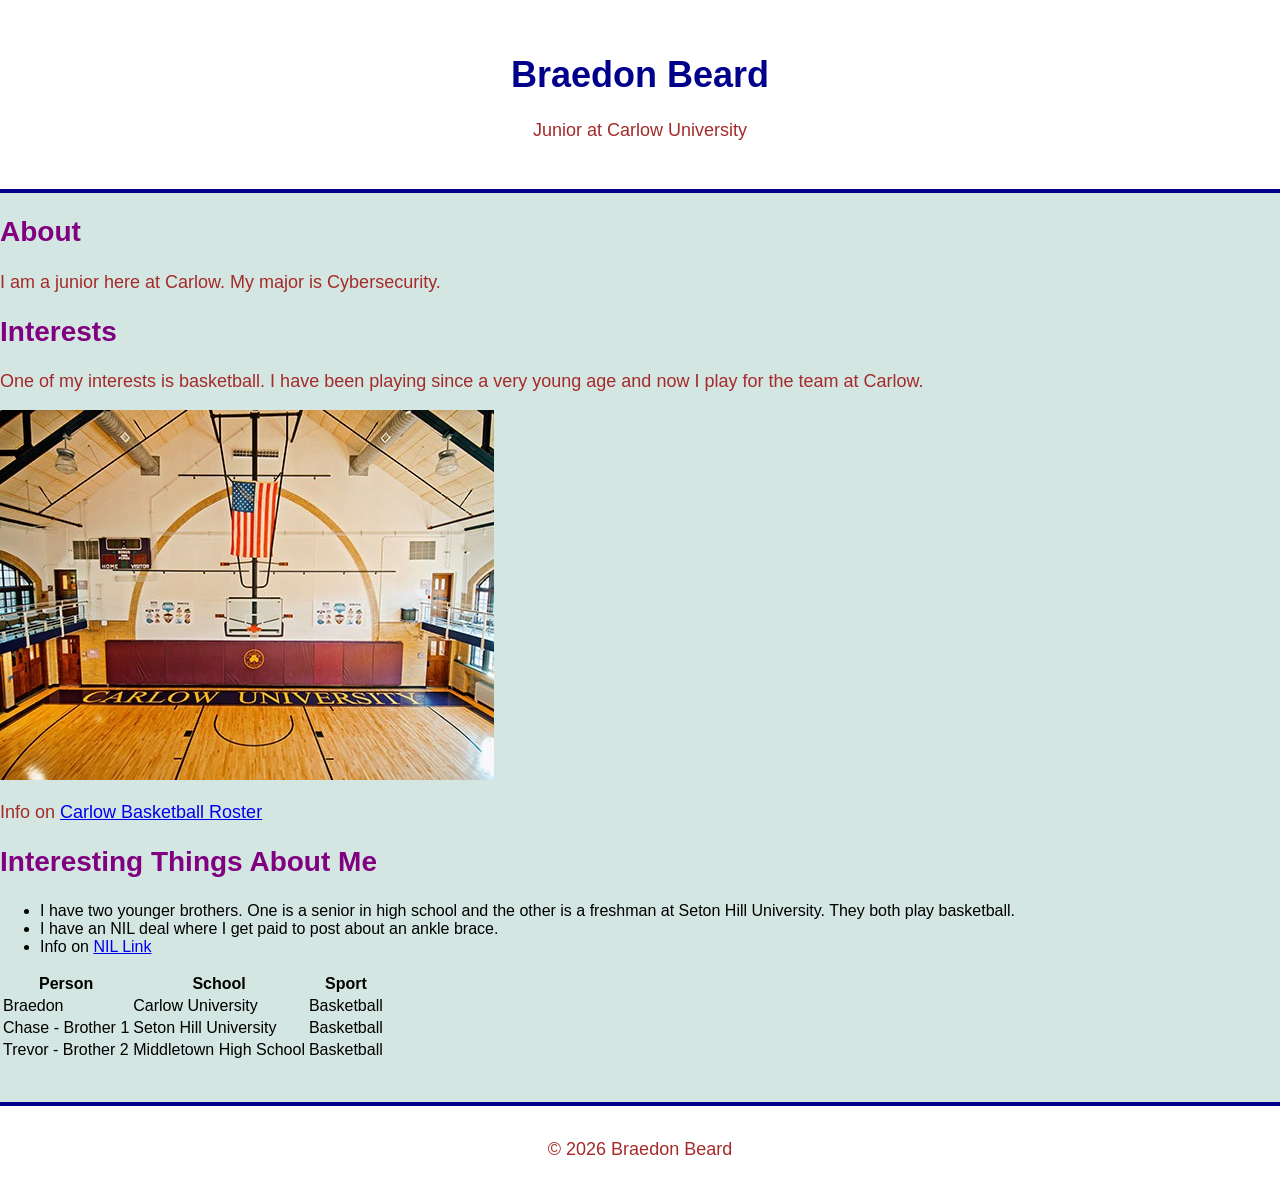
<file: Index.html>
<!DOCTYPE html>
<html lang="en">
	<head>
		<title>About Me</title>
		<link rel="stylesheet" href="style.css">
	</head>
	<body>
		<header>
			<h1 id="name">Braedon Beard</h1>
			<p>Junior at Carlow University</p>
		</header>

		<section>
			<h2>About</h2>
			<p>I am a junior here at Carlow. My major is Cybersecurity.</p>
		</section>

		<section class="interests">
			<h2>Interests</h2>
			<p>One of my interests is basketball. I have been playing since a very young age and now I play for the team at Carlow.</p>
			<img src="basketball.jpg" alt="Carlow University basketball gym">
			<p>Info on <a href="https://athletics.carlow.edu/sports/mbkb/2026-27/bios/beard_braedon_w535">Carlow Basketball Roster</a></p>
		</section>

		<section>
			<h2>Interesting Things About Me</h2>
			<ul>
				<li>I have two younger brothers. One is a senior in high school and the other is a freshman at Seton Hill University. They both play basketball.</li>
				<li>I have an NIL deal where I get paid to post about an ankle brace.</li>
				<li>Info on <a href="https://www.ultraankle.com/braedon-beard/">NIL Link</a></li>
			</ul>

			<table>
				<thead>
					<tr>
						<th>Person</th>
						<th>School</th>
						<th>Sport</th>
					</tr>
				</thead>
				<tbody>
					<tr>
						<td>Braedon</td>
						<td>Carlow University</td>
						<td>Basketball</td>
					</tr>
					<tr>
						<td>Chase - Brother 1</td>
						<td>Seton Hill University</td>
						<td>Basketball</td>
					</tr>
					<tr>
						<td>Trevor - Brother 2</td>
						<td>Middletown High School</td>
						<td>Basketball</td>
					</tr>
				</tbody>
			</table>
		</section>

		<footer>
			<p>&copy; 2026 Braedon Beard</p>
		</footer>
	</body>
</html>
</file>
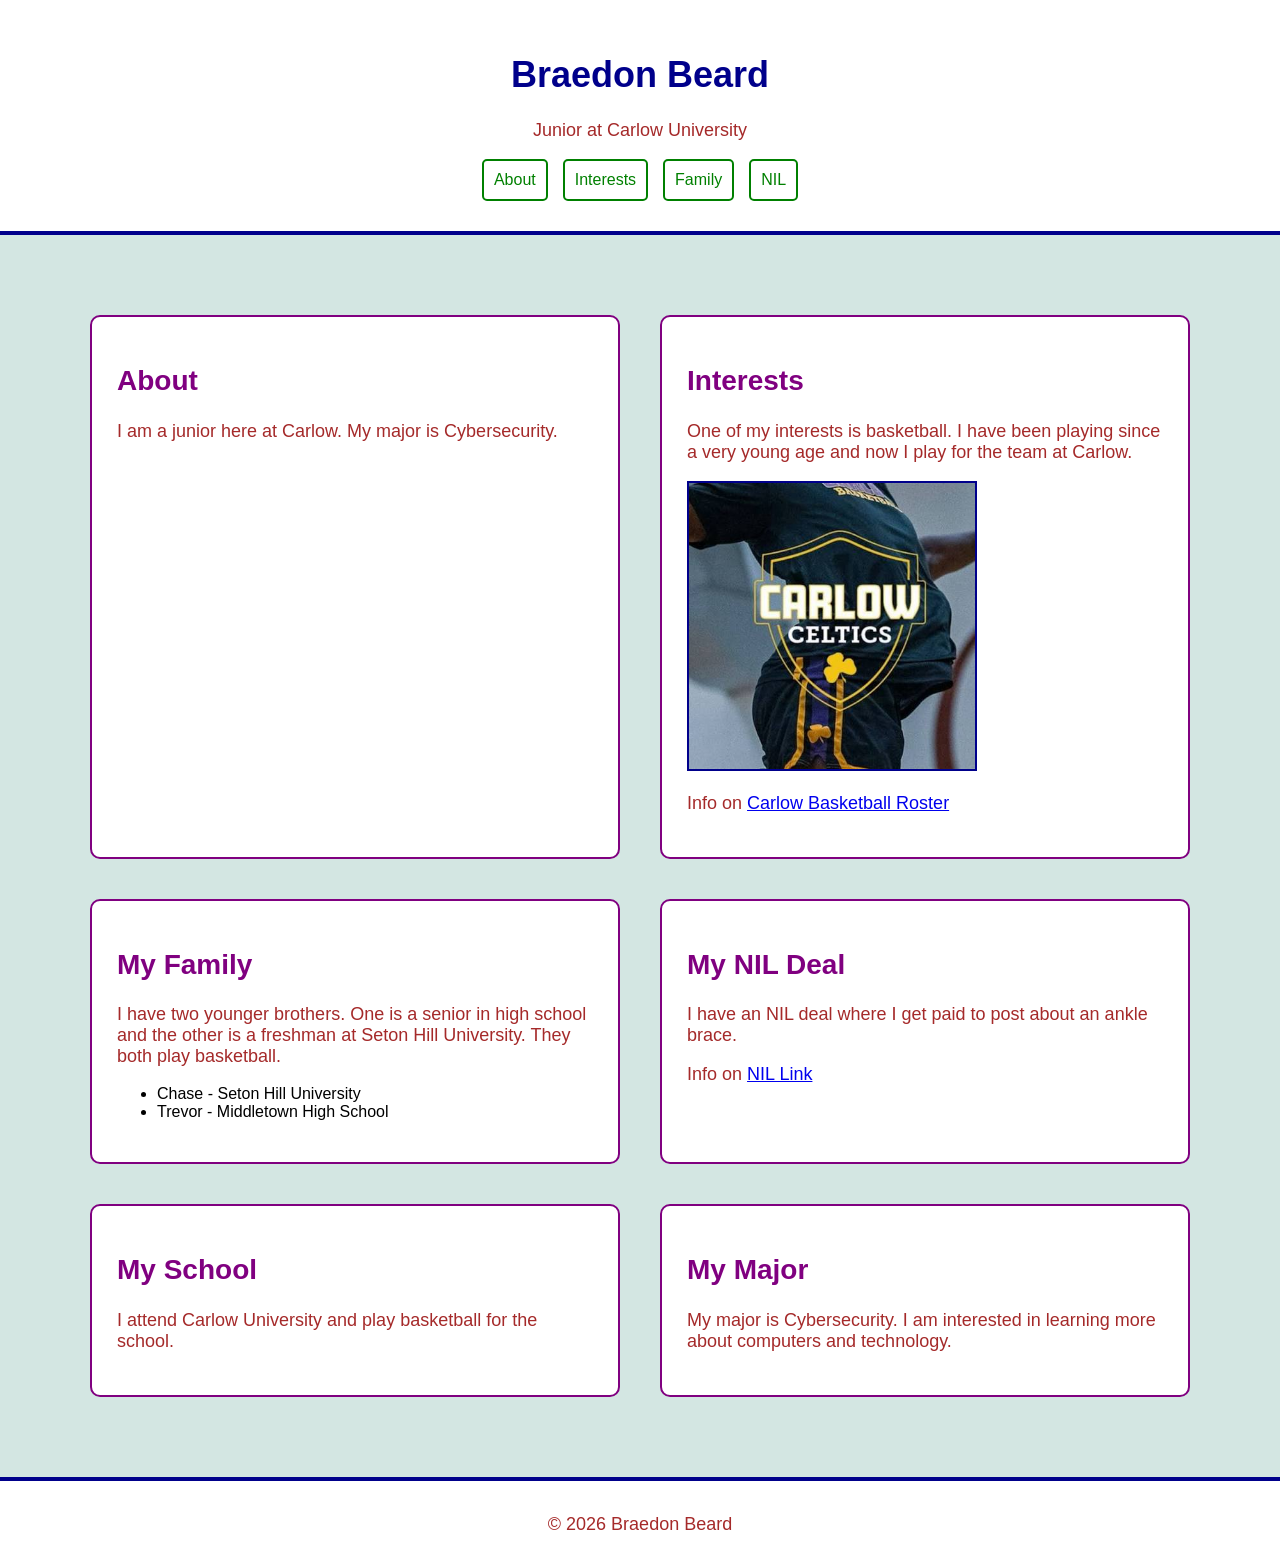
<file: index.html>
<!DOCTYPE html>
<html lang="en">
	<head>
		<title>About Me</title>
		<link rel="stylesheet" href="style.css">
	</head>

	<body>

		<header>
			<h1 id="name">Braedon Beard</h1>
			<p>Junior at Carlow University</p>

			<nav>
				<a href="#about">About</a>
				<a href="#interests">Interests</a>
				<a href="#family">Family</a>
				<a href="#nil">NIL</a>
			</nav>
		</header>

		<main>

			<section class="container">

				<div class="item" id="about">
					<h2>About</h2>
					<p>I am a junior here at Carlow. My major is Cybersecurity.</p>
				</div>

				<div class="item" id="interests">
					<h2>Interests</h2>
					<p>
						One of my interests is basketball. I have been playing
						since a very young age and now I play for the team at Carlow.
					</p>

					<img
						src="basketball.jpg"
						srcset="basketball-small.jpg 600w,
								basketball.jpg 1200w"
						sizes="(max-width: 600px) 90vw,
							   (max-width: 1024px) 45vw,
							   30vw"
						alt="Carlow University basketball gym">

					<p>
						Info on
						<a href="https://athletics.carlow.edu/sports/mbkb/2026-27/bios/beard_braedon_w535">
							Carlow Basketball Roster
						</a>
					</p>
				</div>

				<div class="item" id="family">
					<h2>My Family</h2>
					<p>
						I have two younger brothers. One is a senior in high
						school and the other is a freshman at Seton Hill University.
						They both play basketball.
					</p>

					<ul>
						<li>Chase - Seton Hill University</li>
						<li>Trevor - Middletown High School</li>
					</ul>
				</div>

				<div class="item" id="nil">
					<h2>My NIL Deal</h2>
					<p>
						I have an NIL deal where I get paid to post about an
						ankle brace.
					</p>

					<p>
						Info on
						<a href="https://www.ultraankle.com/braedon-beard/">
							NIL Link
						</a>
					</p>
				</div>

				<div class="item">
					<h2>My School</h2>
					<p>
						I attend Carlow University and play basketball for
						the school.
					</p>
				</div>

				<div class="item">
					<h2>My Major</h2>
					<p>
						My major is Cybersecurity. I am interested in learning
						more about computers and technology.
					</p>
				</div>

			</section>

		</main>

		<footer>
			<p>&copy; 2026 Braedon Beard</p>
		</footer>

	</body>
</html>
</file>
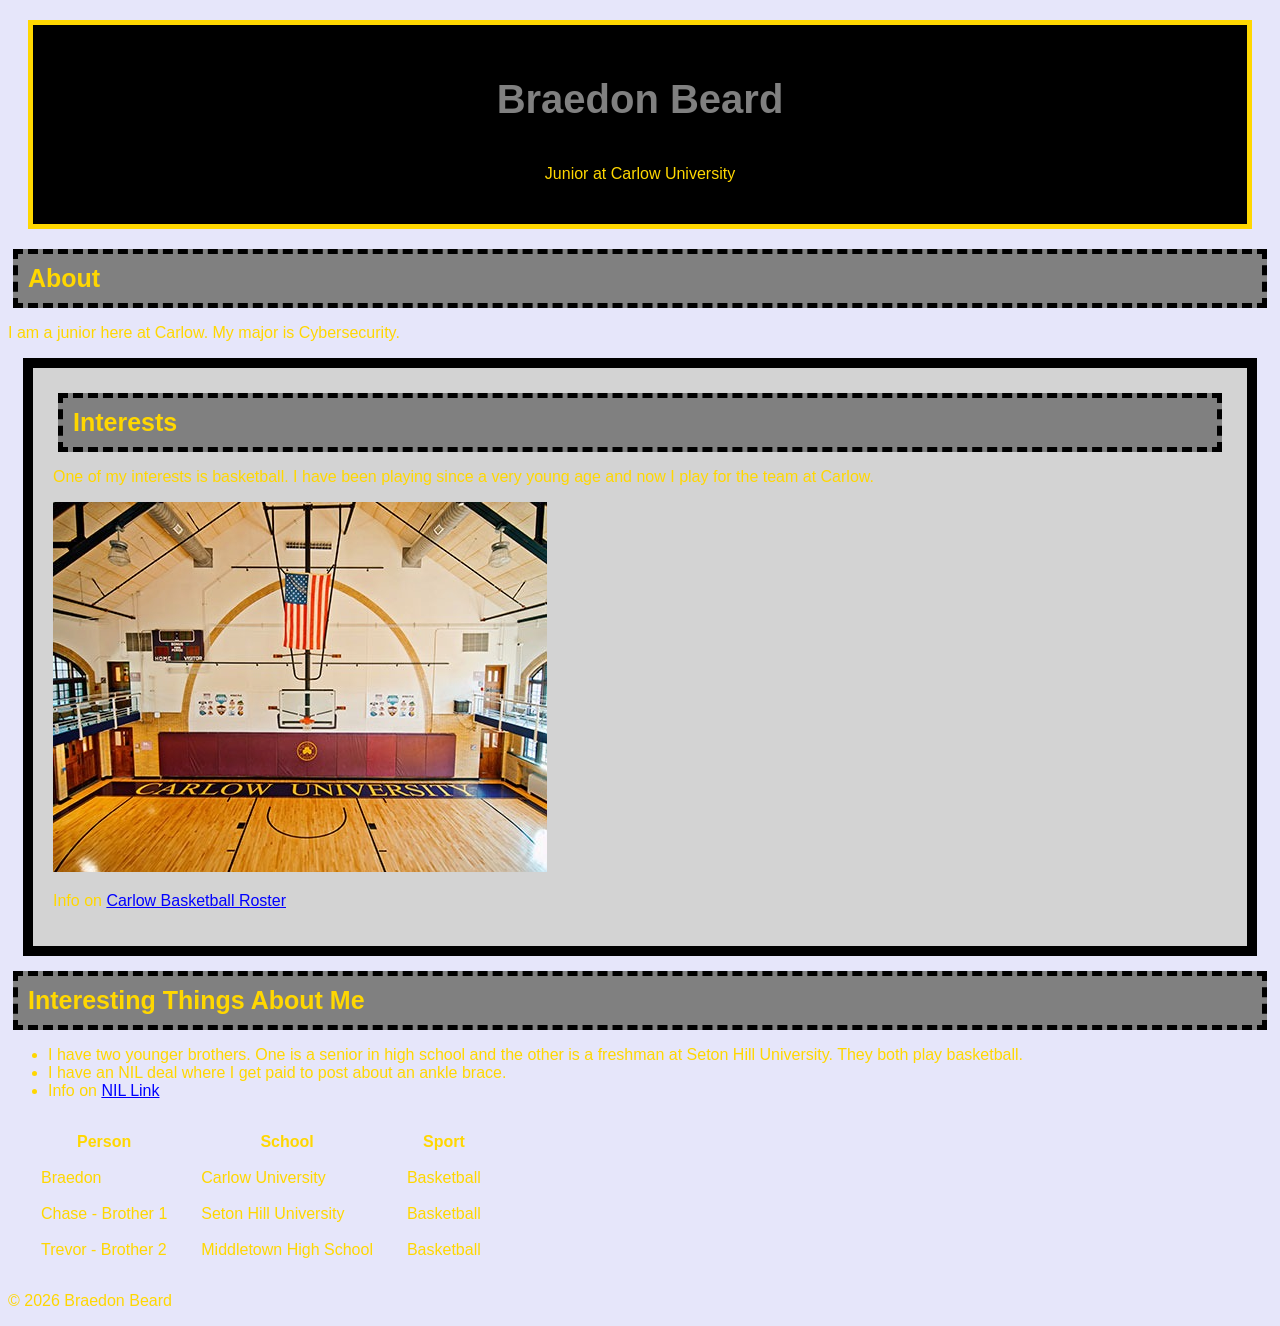
<file: homework2/index.html>
<!DOCTYPE html>
<html lang="en">
	<head>
		<title>About Me</title>
		<link rel="stylesheet" href="style.css">
	</head>
	<body>
		<header id="header">
			<h1>Braedon Beard</h1>
			<p>Junior at Carlow University</p>
		</header>

		<section>
			<h2>About</h2>
			<p>I am a junior here at Carlow. My major is Cybersecurity.</p>
		</section>

		<section class="highlight">
			<h2>Interests</h2>
			<p>One of my interests is basketball. I have been playing since a very young age and now I play for the team at Carlow.</p>
			<img src="basketball.jpg" alt="Carlow University basketball gym">
			<p>Info on <a href="https://athletics.carlow.edu/sports/mbkb/2026-27/bios/beard_braedon_w535">Carlow Basketball Roster</a></p>
		</section>

		<section>
			<h2>Interesting Things About Me</h2>
			<ul>
				<li>I have two younger brothers. One is a senior in high school and the other is a freshman at Seton Hill University. They both play basketball.</li>
				<li>I have an NIL deal where I get paid to post about an ankle brace.</li>
				<li>Info on <a href="https://www.ultraankle.com/braedon-beard/">NIL Link</a></li>
			</ul>

			<table style="border-collapse: separate; border-spacing: 32px 16px;">
				<thead>
					<tr>
						<th>Person</th>
						<th>School</th>
						<th>Sport</th>
					</tr>
				</thead>
				<tbody>
					<tr>
						<td>Braedon</td>
						<td>Carlow University</td>
						<td>Basketball</td>
					</tr>
					<tr>
						<td>Chase - Brother 1</td>
						<td>Seton Hill University</td>
						<td>Basketball</td>
					</tr>
					<tr>
						<td>Trevor - Brother 2</td>
						<td>Middletown High School</td>
						<td>Basketball</td>
					</tr>
				</tbody>
			</table>
		</section>
		<footer>
			<p>&copy; 2026 Braedon Beard</p>
		</footer>
	</body>
</html>
</file>
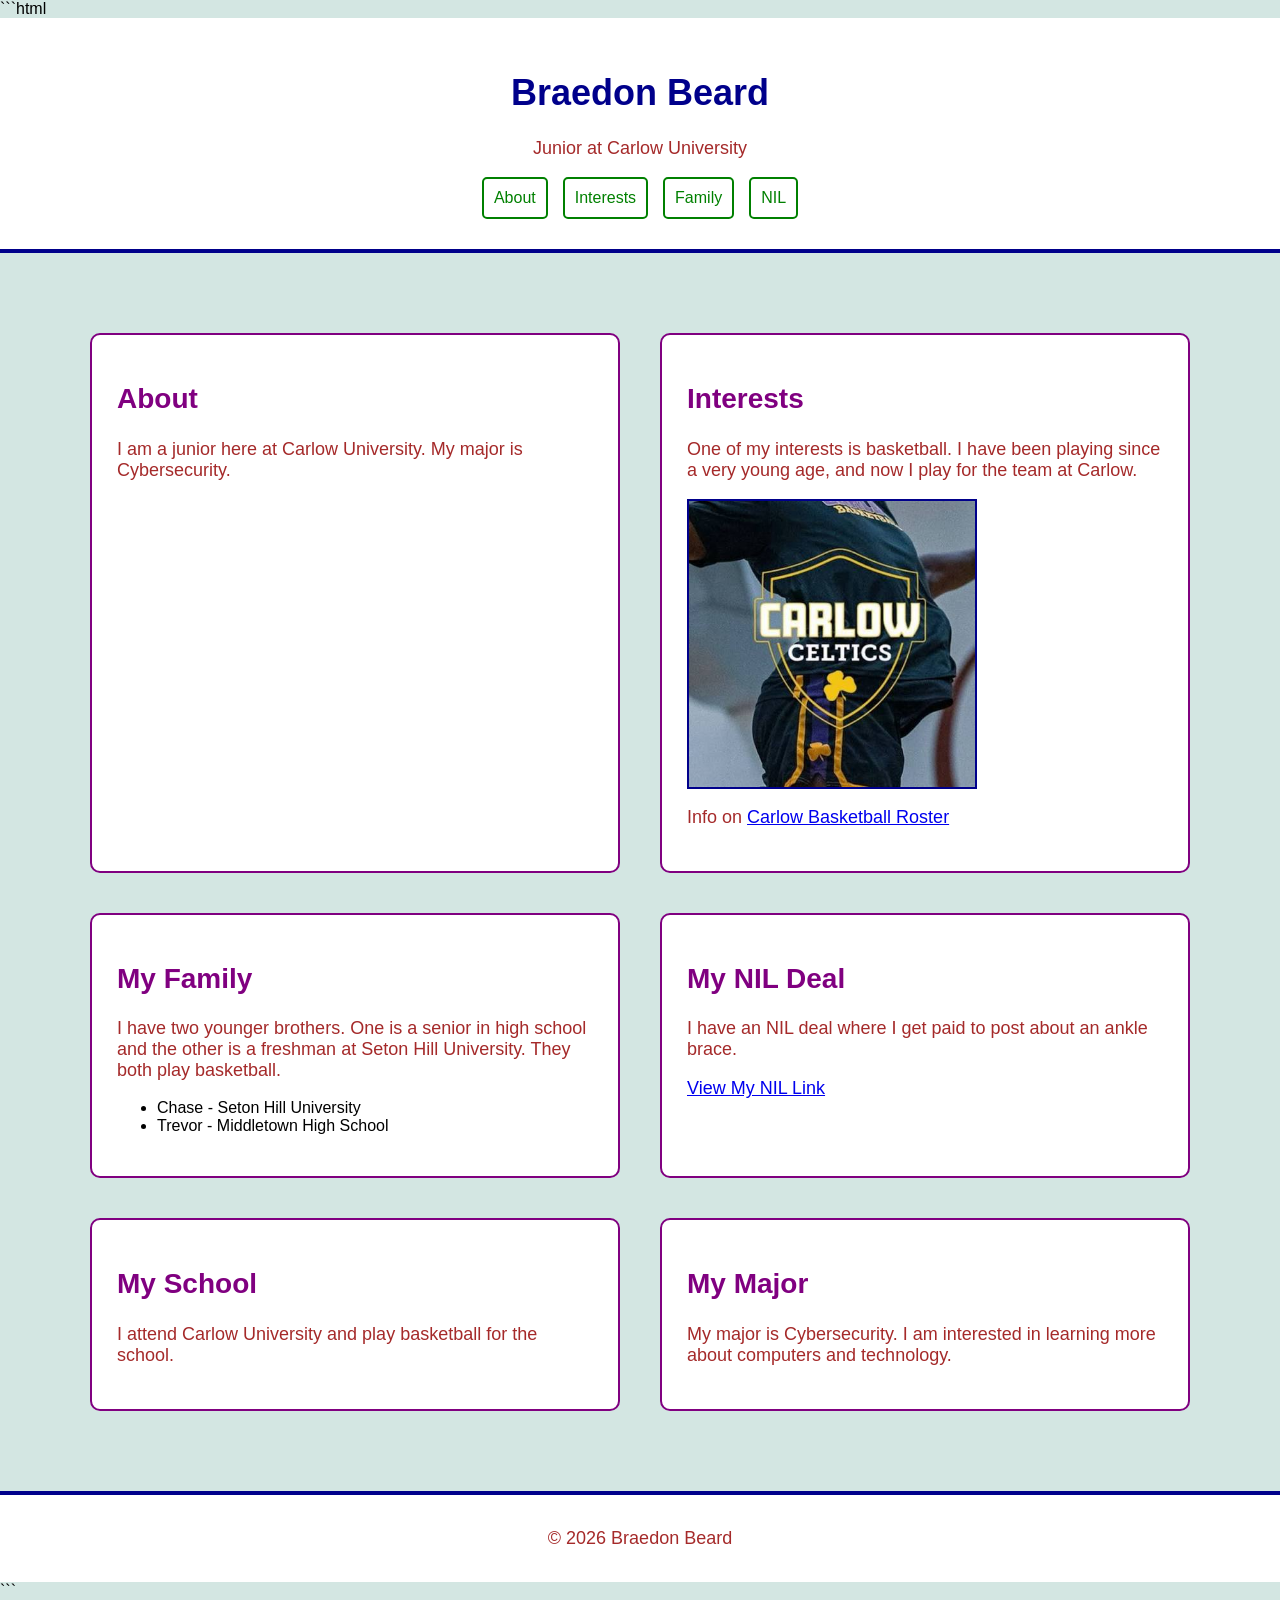
<file: homework4/index.html>
```html
<!DOCTYPE html>
<html lang="en">
<head>
    <meta charset="UTF-8">
    <meta name="viewport" content="width=device-width, initial-scale=1.0">
    <title>About Me</title>
    <link rel="stylesheet" href="style.css">
</head>

<body>

    <header>
        <h1 id="name">Braedon Beard</h1>
        <p>Junior at Carlow University</p>

        <nav>
            <a href="#about">About</a>
            <a href="#interests">Interests</a>
            <a href="#family">Family</a>
            <a href="#nil">NIL</a>
        </nav>
    </header>

    <main>
        <section class="container">

            <div class="item" id="about">
                <h2>About</h2>
                <p>
                    I am a junior here at Carlow University.
                    My major is Cybersecurity.
                </p>
            </div>

            <div class="item" id="interests">
                <h2>Interests</h2>
                <p>
                    One of my interests is basketball. I have been
                    playing since a very young age, and now I play
                    for the team at Carlow.
                </p>

                <img
                    src="basketball.jpg"
                    srcset="basketball-small.jpg 600w,
                            basketball.jpg 1200w"
                    sizes="(max-width: 600px) 90vw,
                           (max-width: 1024px) 45vw,
                           30vw"
                    alt="Carlow University basketball"
                    style="max-width: 100%; height: auto;">

                <p>
                    Info on
                    <a href="https://athletics.carlow.edu/sports/mbkb/2026-27/bios/beard_braedon_w535">
                        Carlow Basketball Roster
                    </a>
                </p>
            </div>

            <div class="item" id="family">
                <h2>My Family</h2>
                <p>
                    I have two younger brothers. One is a senior
                    in high school and the other is a freshman at
                    Seton Hill University. They both play basketball.
                </p>

                <ul>
                    <li>Chase - Seton Hill University</li>
                    <li>Trevor - Middletown High School</li>
                </ul>
            </div>

            <div class="item" id="nil">
                <h2>My NIL Deal</h2>
                <p>
                    I have an NIL deal where I get paid to post
                    about an ankle brace.
                </p>

                <p>
                    <a href="https://www.ultraankle.com/braedon-beard/">
                        View My NIL Link
                    </a>
                </p>
            </div>

            <div class="item">
                <h2>My School</h2>
                <p>
                    I attend Carlow University and play basketball
                    for the school.
                </p>
            </div>

            <div class="item">
                <h2>My Major</h2>
                <p>
                    My major is Cybersecurity. I am interested
                    in learning more about computers and technology.
                </p>
            </div>

        </section>
    </main>

    <footer>
        <p>&copy; 2026 Braedon Beard</p>
    </footer>

</body>
</html>
```
</file>
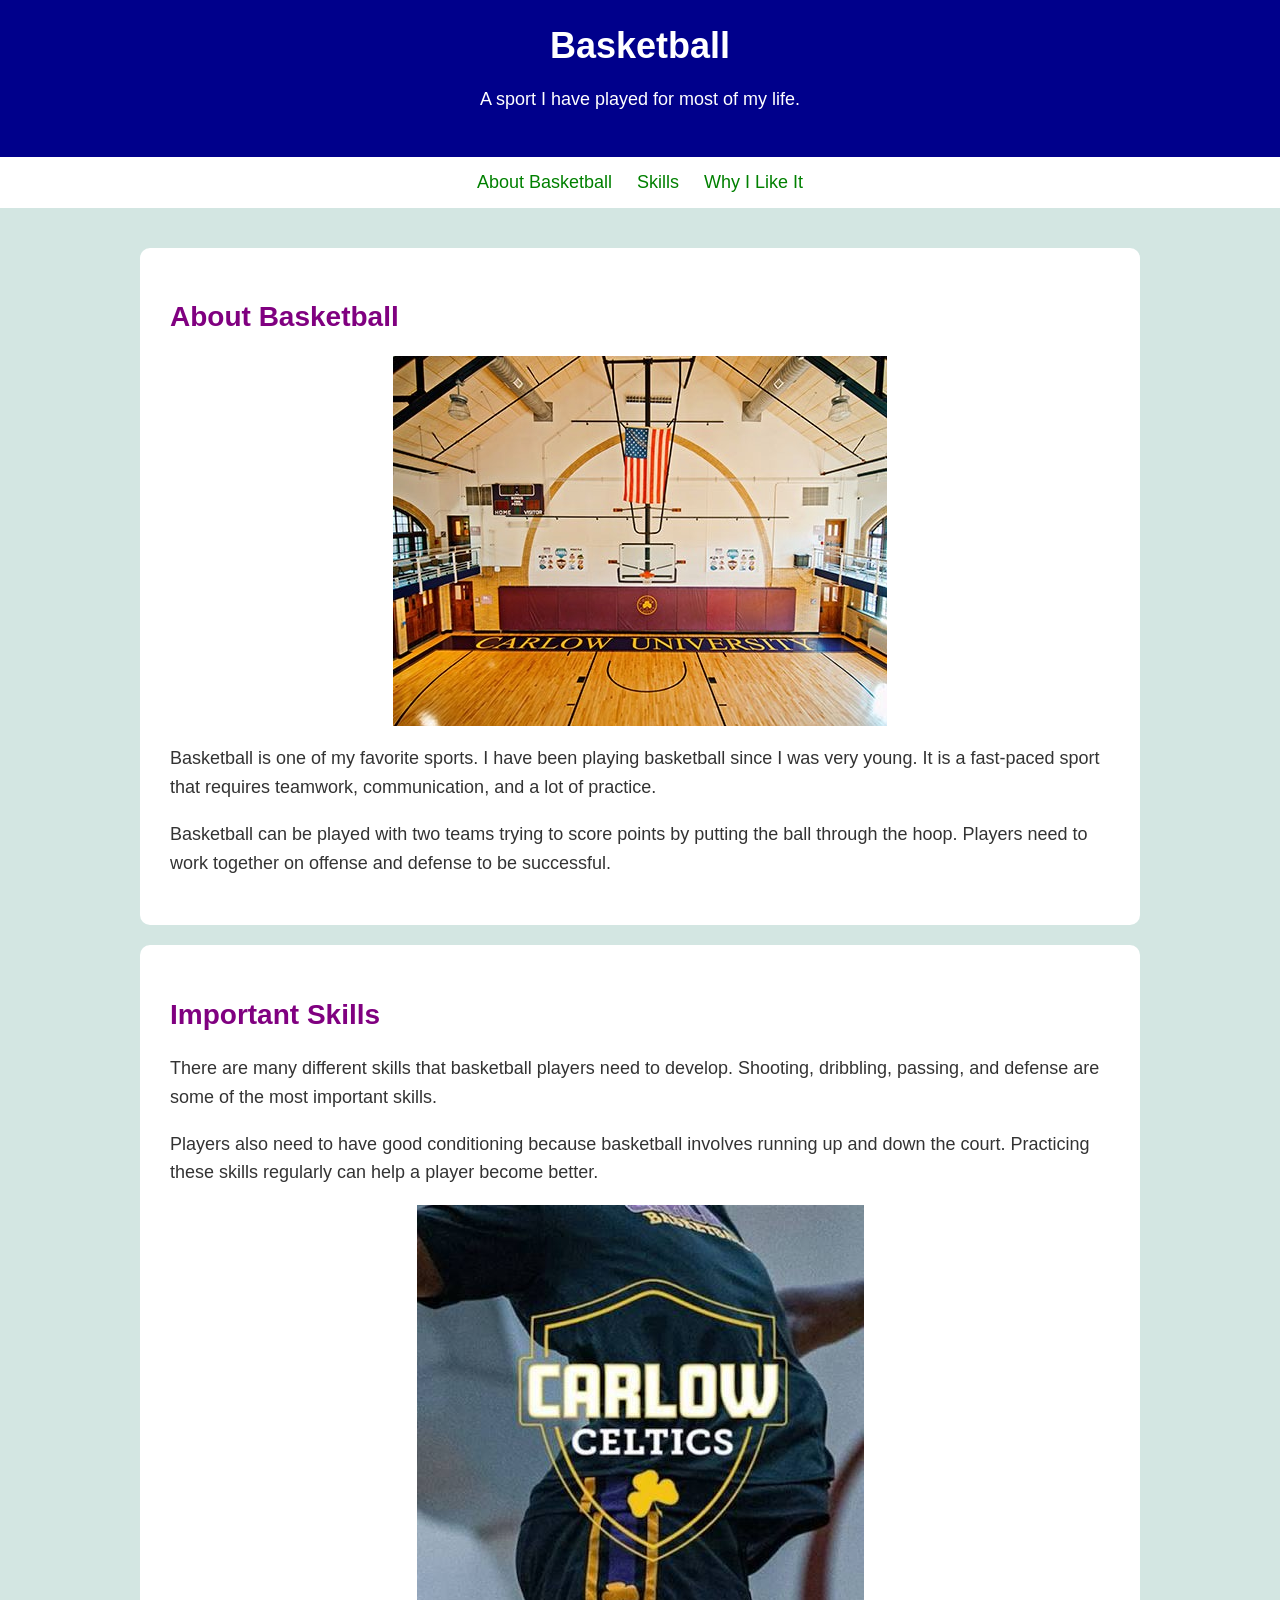
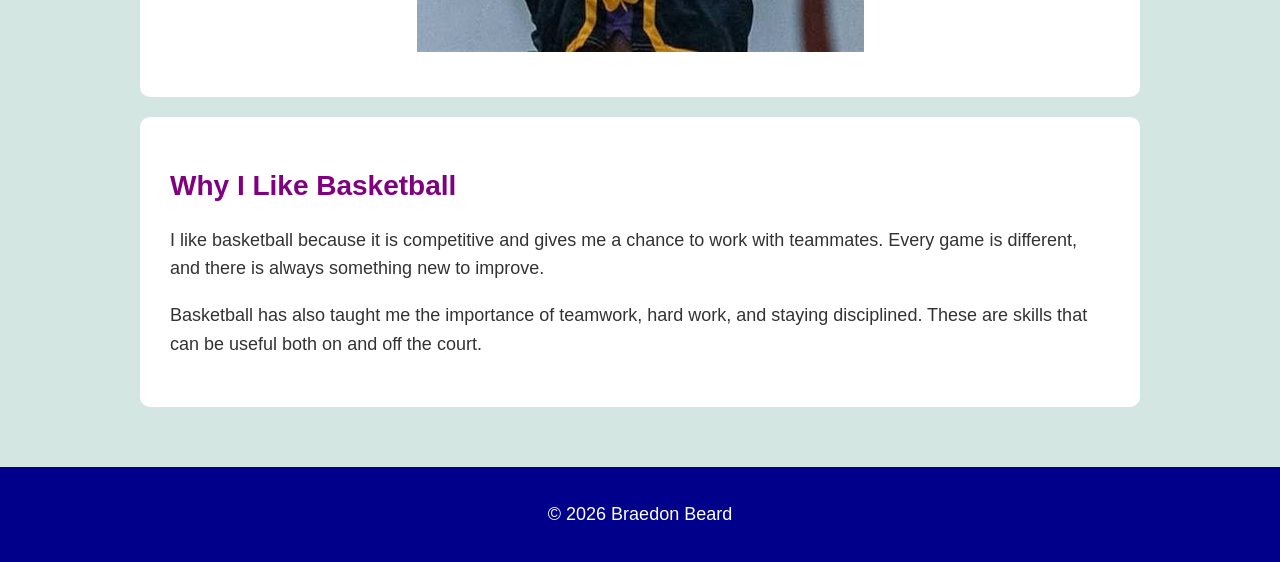
<file: homework6/index.html>
<!DOCTYPE html>
<html lang="en">

<head>
    <meta charset="UTF-8">
    <meta name="viewport" content="width=device-width, initial-scale=1.0">
    <title>Basketball</title>
    <link rel="stylesheet" href="style.css">
</head>

<body>

    <header>
        <h1>Basketball</h1>
        <p>A sport I have played for most of my life.</p>
    </header>

    <nav aria-label="Main navigation">
        <a href="#about">About Basketball</a>
        <a href="#skills">Skills</a>
        <a href="#why">Why I Like It</a>
    </nav>

    <main>

        <section id="about">
            <h2>About Basketball</h2>

            <img src="basketball.jpg"
                 alt="Basketball sitting on a basketball court">

            <p>
                Basketball is one of my favorite sports. I have been
                playing basketball since I was very young. It is a
                fast-paced sport that requires teamwork, communication,
                and a lot of practice.
            </p>

            <p>
                Basketball can be played with two teams trying to score
                points by putting the ball through the hoop. Players
                need to work together on offense and defense to be
                successful.
            </p>
        </section>

        <section id="skills">
            <h2>Important Skills</h2>

            <p>
                There are many different skills that basketball players
                need to develop. Shooting, dribbling, passing, and
                defense are some of the most important skills.
            </p>

            <p>
                Players also need to have good conditioning because
                basketball involves running up and down the court.
                Practicing these skills regularly can help a player
                become better.
            </p>

            <img src="basketball-small.jpg"
                 alt="Basketball hoop on a basketball court">
        </section>

        <section id="why">
            <h2>Why I Like Basketball</h2>

            <p>
                I like basketball because it is competitive and gives
                me a chance to work with teammates. Every game is
                different, and there is always something new to improve.
            </p>

            <p>
                Basketball has also taught me the importance of
                teamwork, hard work, and staying disciplined. These
                are skills that can be useful both on and off the court.
            </p>
        </section>

    </main>

    <footer>
        <p>&copy; 2026 Braedon Beard</p>
    </footer>

</body>

</html>
</file>
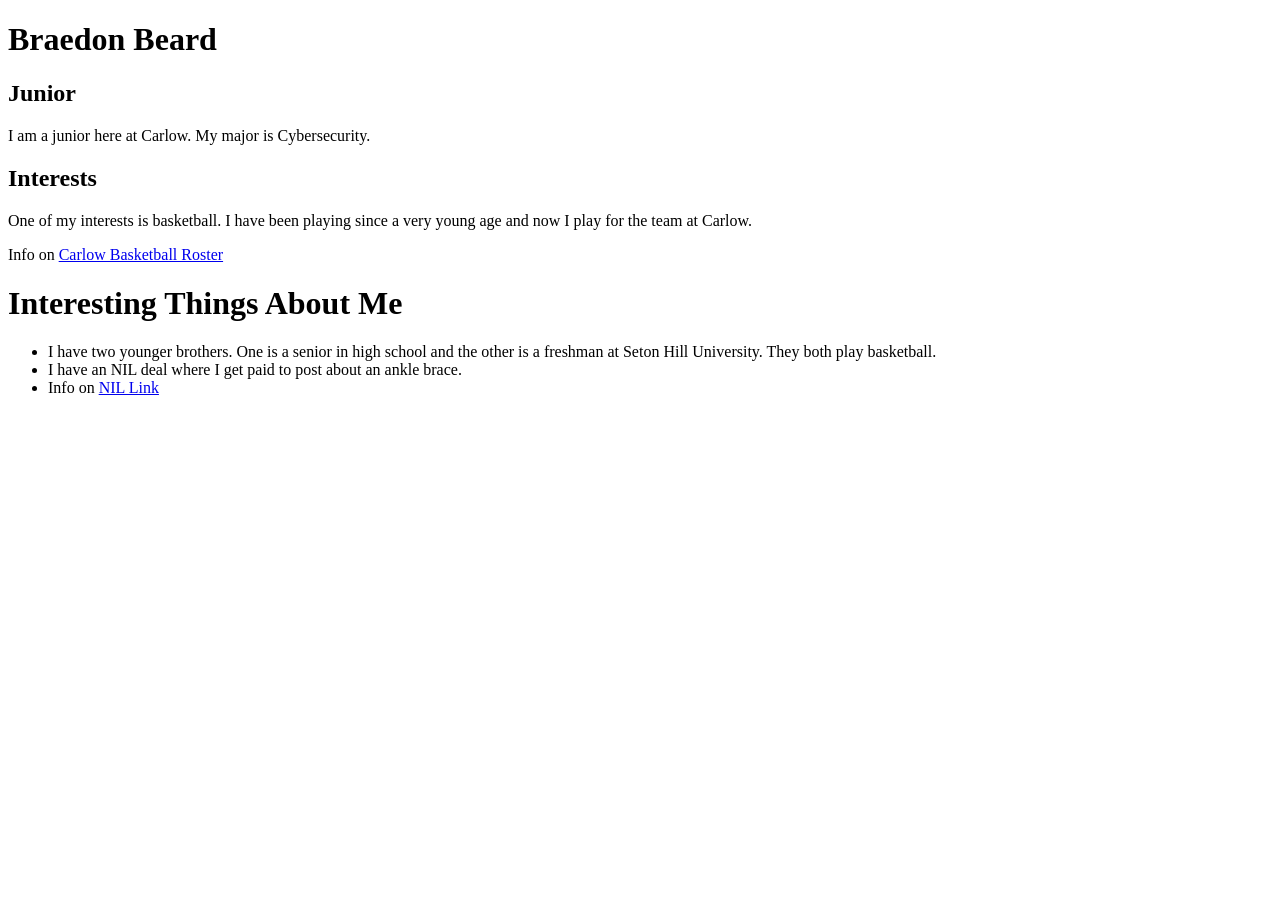
<file: first-webpage.html>
<!DOCTYPE html>
<html lang="en">
	<head>
		<title>About Me</title>
	</head>
	<body>
		<h1>Braedon Beard</h1>
		<h2>Junior</h2>
		<p>I am a junior here at Carlow. My major is Cybersecurity.</p>
		<h2>Interests</h2>
		<p>One of my interests is basketball. I have been playing since a very young age and now I play for the team at Carlow.</p>
		<p>Info on <a href='https://athletics.carlow.edu/sports/mbkb/2026-27/bios/beard_braedon_w535'>Carlow Basketball Roster</a></p>
		
	<h1>Interesting Things About Me</h1>
	<ul>
		<li>I have two younger brothers. One is a senior in high school and the other is a freshman at Seton Hill University. They both play basketball.</li>
		<li>I have an NIL deal where I get paid to post about an ankle brace.</li>
		<li>Info on <a href="https://www.ultraankle.com/braedon-beard/">NIL Link</a></li>
	</ul>
</body>
</html>
</file>
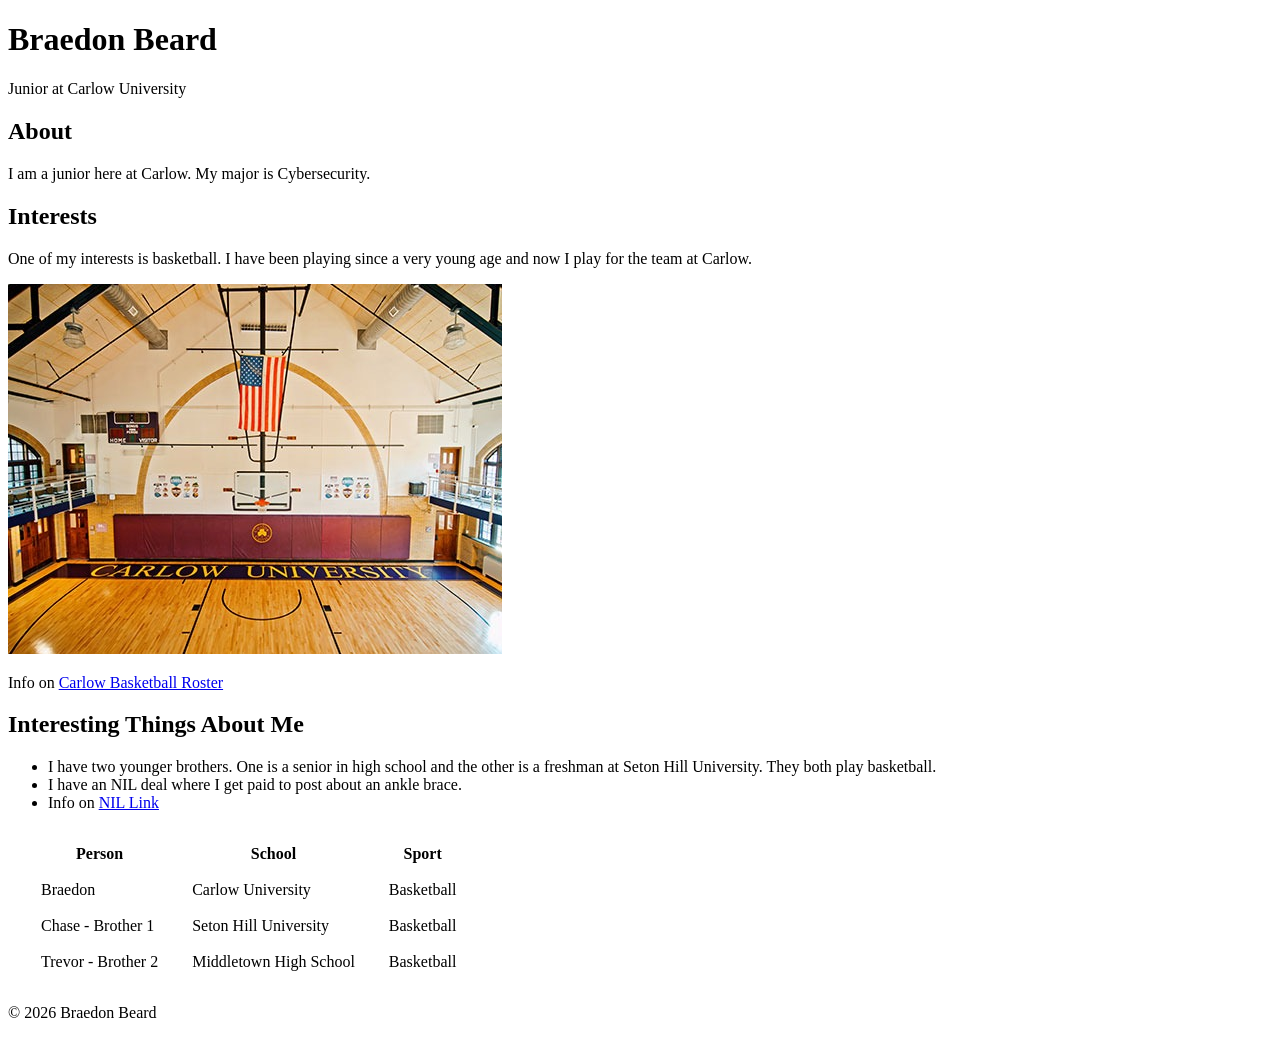
<file: Homework 1.html>
<!DOCTYPE html>
<html lang="en">
	<head>
		<title>About Me</title>
	</head>
	<body>
		<header>
			<h1>Braedon Beard</h1>
			<p>Junior at Carlow University</p>
		</header>

		<section>
			<h2>About</h2>
			<p>I am a junior here at Carlow. My major is Cybersecurity.</p>
		</section>

		<section>
			<h2>Interests</h2>
			<p>One of my interests is basketball. I have been playing since a very young age and now I play for the team at Carlow.</p>
			<img src="basketball.jpg" alt="Carlow University basketball gym">
			<p>Info on <a href="https://athletics.carlow.edu/sports/mbkb/2026-27/bios/beard_braedon_w535">Carlow Basketball Roster</a></p>
		</section>

		<section>
			<h2>Interesting Things About Me</h2>
			<ul>
				<li>I have two younger brothers. One is a senior in high school and the other is a freshman at Seton Hill University. They both play basketball.</li>
				<li>I have an NIL deal where I get paid to post about an ankle brace.</li>
				<li>Info on <a href="https://www.ultraankle.com/braedon-beard/">NIL Link</a></li>
			</ul>

			<table style="border-collapse: separate; border-spacing: 32px 16px;">
				<thead>
					<tr>
						<th>Person</th>
						<th>School</th>
						<th>Sport</th>
					</tr>
				</thead>
				<tbody>
					<tr>
						<td>Braedon</td>
						<td>Carlow University</td>
						<td>Basketball</td>
					</tr>
					<tr>
						<td>Chase - Brother 1</td>
						<td>Seton Hill University</td>
						<td>Basketball</td>
					</tr>
					<tr>
						<td>Trevor - Brother 2</td>
						<td>Middletown High School</td>
						<td>Basketball</td>
					</tr>
				</tbody>
			</table>
		</section>
		<footer>
			<p>&copy; 2026 Braedon Beard</p>
		</footer>
	</body>
</html>
</file>
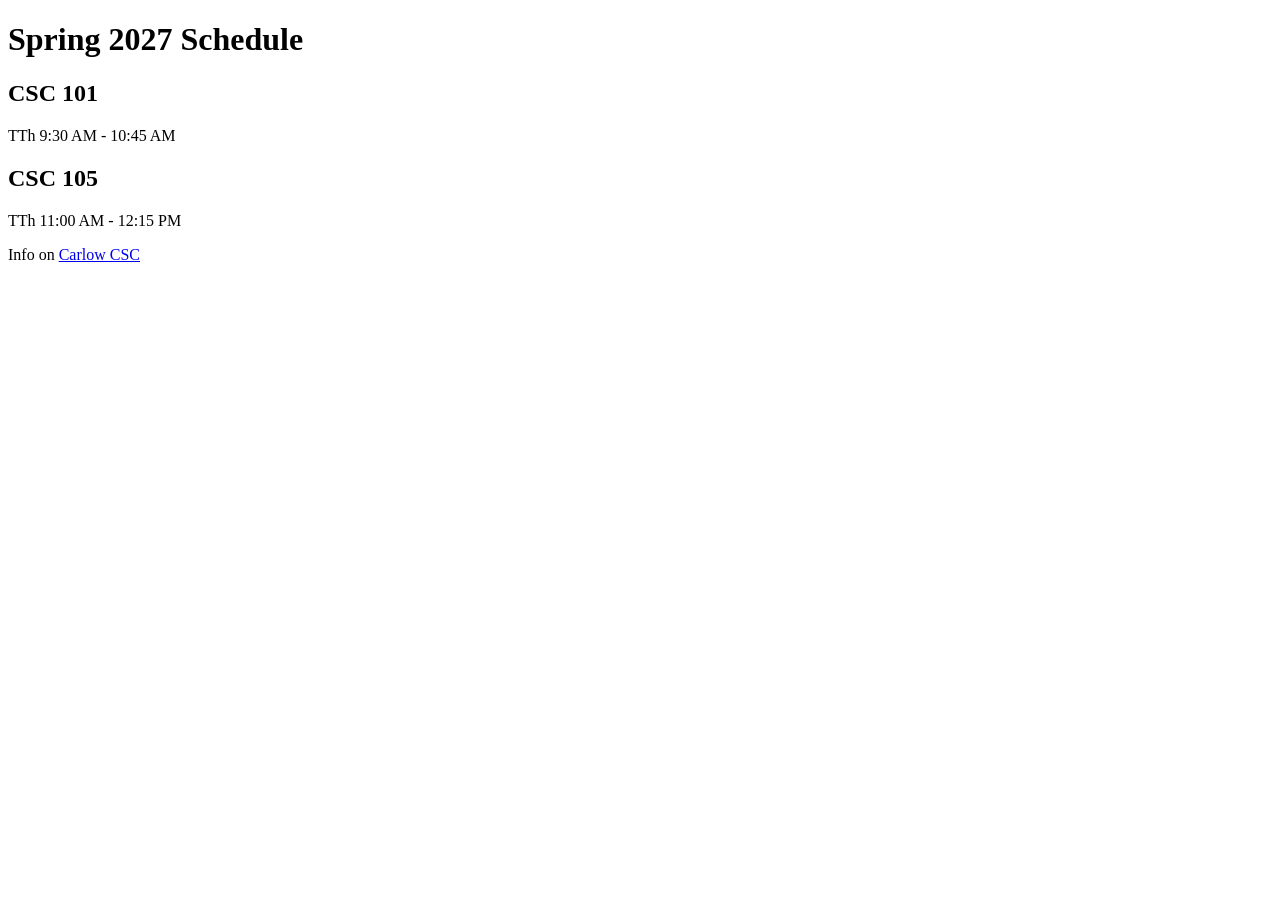
<file: my_first_webpage.html>
<!DOCTYPE html>
<html lang="en">
	<head>
		<title>My First Page</title>
	</head>
	<body>
		<h1>Spring 2027 Schedule</h1>
		<h2>CSC 101</h2>
		<p>TTh 9:30 AM - 10:45 AM</p>
		<h2>CSC 105</h2>
		<p>TTh 11:00 AM - 12:15 PM</p>
		<p>Info on <a href='http://www.google.com'>Carlow CSC</a></p>
	</body>
</html>
</file>
<file: style.css>
body {
	background-color: #d3e6e2;
	font-family: Arial, sans-serif;
	margin: 0;
}


/* Header */

header {
	background-color: white;
	padding: 20px;
	text-align: center;
	border-bottom: 4px solid darkblue;
}

h1 {
	color: darkblue;
	font-size: 36px;
}

h2 {
	color: purple;
	font-size: 28px;
}

p {
	color: brown;
	font-size: 18px;
}


/* Navigation */

nav {
	display: flex;
	justify-content: center;
	gap: 15px;
	margin-top: 15px;
}

nav a {
	color: green;
	text-decoration: none;
	padding: 10px;
	border: 2px solid green;
	border-radius: 5px;
}

nav a:hover {
	background-color: green;
	color: white;
}


/* Main content */

.container {
	max-width: 1100px;
	margin: 40px auto;
	padding: 20px;

	display: flex;
	flex-wrap: wrap;
	gap: 25px;
}

.item {
	background-color: white;
	padding: 20px;
	border: 2px solid purple;
	border-radius: 10px;
	flex: 1 1 30%;
}

.item img {
	max-width: 100%;
	height: auto;
	border: 2px solid darkblue;
}


/* Footer */

footer {
	background-color: white;
	text-align: center;
	padding: 15px;
	border-top: 4px solid darkblue;
}


/* MOBILE - 600px and below */

@media (max-width: 600px) {

	body {
		text-align: center;
	}

	header {
		padding: 25px 10px;
	}

	h1 {
		font-size: 32px;
	}

	h2 {
		font-size: 25px;
	}

	p {
		font-size: 18px;
	}

	nav {
		flex-direction: column;
		gap: 10px;
	}

	nav a {
		font-size: 18px;
		padding: 15px;
	}

	.container {
		flex-direction: column;
		padding: 15px;
		margin: 20px auto;
	}

	.item {
		width: auto;
	}
}


/* TABLET - 601px to 1024px */

@media (min-width: 601px) and (max-width: 1024px) {

	.container {
		display: flex;
		flex-wrap: wrap;
		gap: 20px;
	}

	.item {
		flex: 1 1 40%;
	}

	h1 {
		font-size: 34px;
	}

	h2 {
		font-size: 26px;
	}

	p {
		font-size: 17px;
	}
}


/* DESKTOP - 1025px and larger */

@media (min-width: 1025px) {

	.container {
		gap: 40px;
		padding: 40px;
	}

	.item {
		flex: 1 1 28%;
		padding: 25px;
	}

	header {
		padding: 30px;
	}

	footer {
		margin-top: 40px;
	}
}
</file>
<file: homework2/style.css>
body {
	background-color: lavender;
	color: gold;
	font-family: Arial, sans-serif;
}
h2 {
	background-color: grey;
	font-size: 25px;
	padding: 10px;
	border: 5px dashed black;
	margin: 5px;
}
h1 {
	text-align: center;
	color: grey;
	font-size: 40px;
}
#header {
		display: flex;
		flex-direction: column;
		align-items: center;
		background-color: black;
		padding: 25px;
		border: 5px solid gold;
		margin: 20px;
}
.highlight {
	background-color: lightgrey;
	padding: 20px;
	border: 10px solid black;
	margin: 15px;
}
a:link {
	color: blue;
}
a:hover {
	color: green;
}
a:visited {
	color: purple;
}
</file>
<file: homework4/style.css>
body {
	background-color: #d3e6e2;
	font-family: Arial, sans-serif;
	margin: 0;
}


/* Header */

header {
	background-color: white;
	padding: 20px;
	text-align: center;
	border-bottom: 4px solid darkblue;
}

h1 {
	color: darkblue;
	font-size: 36px;
}

h2 {
	color: purple;
	font-size: 28px;
}

p {
	color: brown;
	font-size: 18px;
}


/* Navigation */

nav {
	display: flex;
	justify-content: center;
	gap: 15px;
	margin-top: 15px;
}

nav a {
	color: green;
	text-decoration: none;
	padding: 10px;
	border: 2px solid green;
	border-radius: 5px;
}

nav a:hover {
	background-color: green;
	color: white;
}


/* Main content */

.container {
	max-width: 1100px;
	margin: 40px auto;
	padding: 20px;

	display: flex;
	flex-wrap: wrap;
	gap: 25px;
}

.item {
	background-color: white;
	padding: 20px;
	border: 2px solid purple;
	border-radius: 10px;
	flex: 1 1 30%;
}

.item img {
	max-width: 100%;
	height: auto;
	border: 2px solid darkblue;
}


/* Footer */

footer {
	background-color: white;
	text-align: center;
	padding: 15px;
	border-top: 4px solid darkblue;
}


/* MOBILE - 600px and below */

@media (max-width: 600px) {

	body {
		text-align: center;
	}

	header {
		padding: 25px 10px;
	}

	h1 {
		font-size: 32px;
	}

	h2 {
		font-size: 25px;
	}

	p {
		font-size: 18px;
	}

	nav {
		flex-direction: column;
		gap: 10px;
	}

	nav a {
		font-size: 18px;
		padding: 15px;
	}

	.container {
		flex-direction: column;
		padding: 15px;
		margin: 20px auto;
	}

	.item {
		width: auto;
	}
}


/* TABLET - 601px to 1024px */

@media (min-width: 601px) and (max-width: 1024px) {

	.container {
		display: flex;
		flex-wrap: wrap;
		gap: 20px;
	}

	.item {
		flex: 1 1 40%;
	}

	h1 {
		font-size: 34px;
	}

	h2 {
		font-size: 26px;
	}

	p {
		font-size: 17px;
	}
}


/* DESKTOP - 1025px and larger */

@media (min-width: 1025px) {

	.container {
		gap: 40px;
		padding: 40px;
	}

	.item {
		flex: 1 1 28%;
		padding: 25px;
	}

	header {
		padding: 30px;
	}

	footer {
		margin-top: 40px;
	}
}
</file>
<file: homework6/style.css>
body {
    background-color: #d3e6e2;
    font-family: Arial, sans-serif;
    margin: 0;
    color: #333333;
}

header {
    background-color: darkblue;
    color: white;
    text-align: center;
    padding: 25px;
}

header h1 {
    font-size: 36px;
    margin: 0;
}

nav {
    display: flex;
    justify-content: center;
    gap: 25px;
    background-color: white;
    padding: 15px;
}

nav a {
    color: green;
    font-size: 18px;
    text-decoration: none;
}

nav a:hover {
    text-decoration: underline;
}

main {
    max-width: 1000px;
    margin: auto;
    padding: 20px;
}

section {
    background-color: white;
    padding: 20px;
    margin-bottom: 20px;
    border-radius: 10px;
}

section img {
    max-width: 100%;
    height: auto;
    display: block;
    margin: 15px auto;
}

h2 {
    color: purple;
    font-size: 28px;
}

p {
    font-size: 18px;
    line-height: 1.6;
}

footer {
    text-align: center;
    background-color: darkblue;
    color: white;
    padding: 15px;
}

/* Mobile */
@media (max-width: 600px) {

    nav {
        flex-direction: column;
        align-items: center;
        gap: 10px;
    }

    nav a {
        font-size: 20px;
    }

    header h1 {
        font-size: 30px;
    }

    main {
        padding: 10px;
    }

    section {
        padding: 15px;
    }
}

/* Tablet */
@media (min-width: 601px) and (max-width: 1024px) {

    main {
        padding: 30px;
    }

    section {
        margin-bottom: 25px;
    }
}

/* Desktop */
@media (min-width: 1025px) {

    main {
        padding: 40px;
    }

    section {
        padding: 30px;
    }
}
</file>
